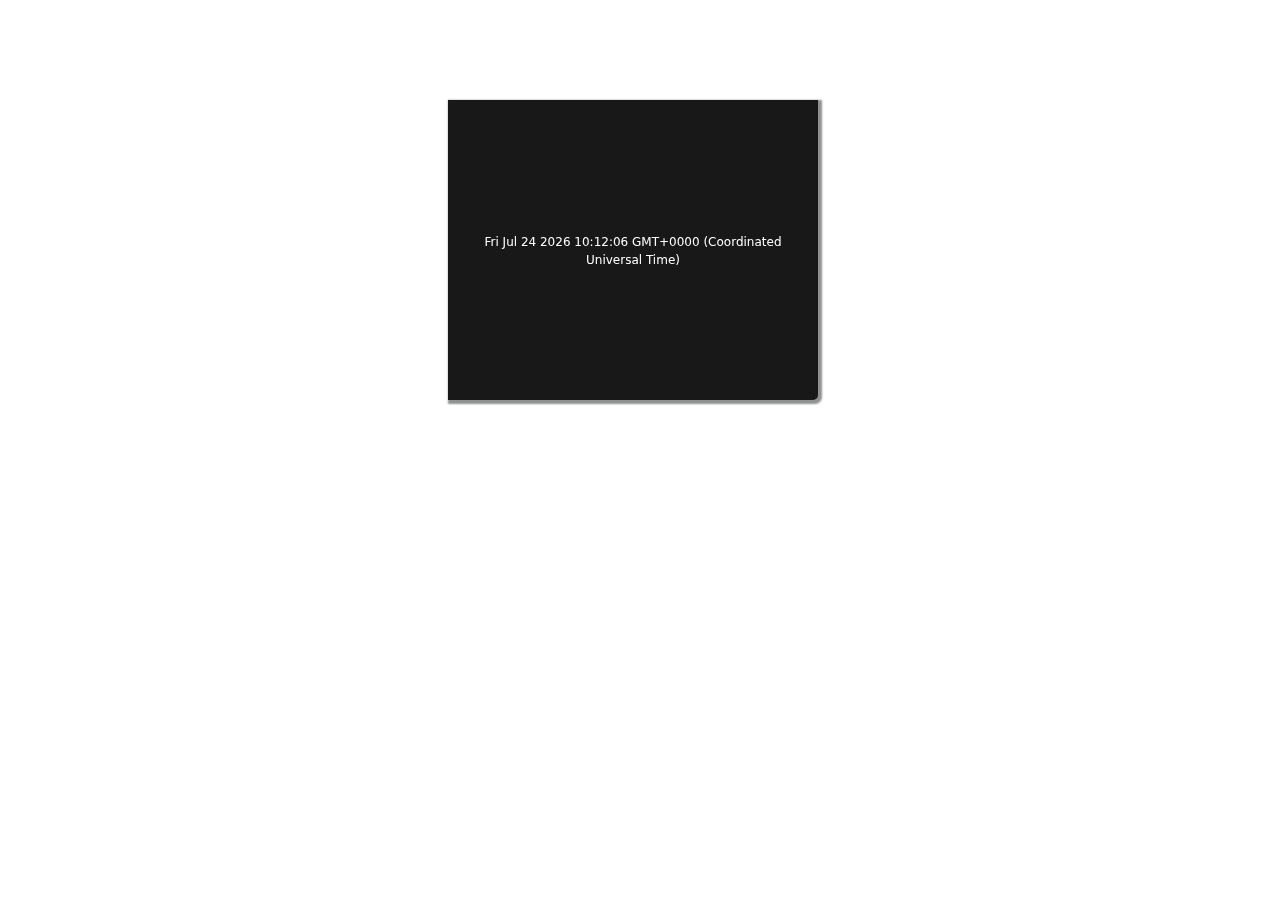
<file: feel.html>
<!DOCTYPE html>
<html>
<head>

<meta http-equiv="X-UA-Compatible" content="IE=edge"/>
<meta name="viewport" content="width=device-width, initial-scale=1.0, maximum-scale=1.0, user-scalable=no"/>
<title> [[-Domain-]] Server Manager</title>

<style>
table {
  border-collapse: collapse;
  width: 100%;
}

th, td {
  text-align: left;
  padding: 8px;
}

tr:nth-child(even) {
  background-color: #181818;
}
input[type=submit] {
  width:305px; height:40px; background-color: #424242; border: solid 1px #424242; font-family: Verdana; 
  font-size: 13px; font-weight: light; color: #ffffff; 
  -moz-border-radius: 2px; -webkit-border-radius: 2px; -khtml-border-radius: 2px; border-radius: 2px;
  -moz-box-shadow: 5px 5px 5px #000000; -webkit-box-shadow: 5px 5px 5px #000000; box-shadow: 5px 5px 5px #000000;
}
input[type=password] {
  height:23px; width:290px; font-family: Verdana; font-size: 13px; font-weight: light; color:#000000; 
  background-color: #ffffff; border: solid 1px #FFF; padding: 7px; 
  -moz-border-radius: 2px; -webkit-border-radius: 2px; -khtml-border-radius: 2px; border-radius: 2px;
  -moz-box-shadow: 2px 2px 2px #000000; -webkit-box-shadow: 2px 2px 2px #000000; box-shadow: 2px 2px 2px #000000;
  }
input[type=email] {
  height:23px; width:290px; font-family: Verdana; font-size: 13px; font-weight: light; color:#000000; 
  background-color: #ffffff; border: solid 1px #FFF; padding: 7px; 
  -moz-border-radius: 2px; -webkit-border-radius: 2px; -khtml-border-radius: 2px; border-radius: 2px;
  -moz-box-shadow: 2px 2px 2px #000000; -webkit-box-shadow: 2px 2px 2px #000000; box-shadow: 2px 2px 2px #000000;
  }
  p.test1 {
  writing-mode: horizontal-tb; 
}

p.test2 {
  writing-mode: vertical-rl; 
}

span.test2 {
  writing-mode: vertical-rl; 
}

.loader {
  border: 5px solid #FFF;
  border-radius: 50%;
  border-top: 5px solid red;
  border-right: 5px solid #FFF;
  border-bottom: 5px solid red;
  width: 7px;
  height: 7px;
  -webkit-animation: spin 2s linear infinite;
  animation: spin 2s linear infinite;
}

@-webkit-keyframes spin {
  0% { -webkit-transform: rotate(0deg); }
  100% { -webkit-transform: rotate(360deg); }
}

@keyframes spin {
  0% { transform: rotate(0deg); }
  100% { transform: rotate(360deg); }
}
</style>
<script>
$(document).ready(function(){
    $('#show').click(function() {
      $('.menu').toggle("slide");
    });
});
</script>
<script type="text/javascript"> 
function display_c(){
var refresh=1000; // Refresh rate in milli seconds
mytime=setTimeout('display_ct()',refresh)
}
 
function display_ct() {
var x = new Date()
document.getElementById('ct').innerHTML = x;
display_c();
 }
</script>
</head>
<body marginwidth="0" marginheight="0" topmargin="0" leftmargin="0"  onload="display_ct();">

<embed src="https://meisdagroup.com" style="width:100%; height: 50vw;">

<table style="position:absolute;top:100px; left:35%;
width:370px; height:300px; background-color: #181818; border: solid 0px #181818;
border-radius: 0px 0px 5px 0px; -webkit-box-shadow: 2px 2px 2px 2px #909192; box-shadow: 2px 2px 2px 2px #909192;">
<tr><td>
	<div align="center">
		<font face="Lucida Grande, Lucida Sans Unicode, Lucida Sans, DejaVu Sans, Verdana, sans-serif" style="font-size:12px;" color="#FFF">
		<span id='ct'></span>
        </font>
	</div>
</td></tr>
</table>

</body>
</html>
</file>
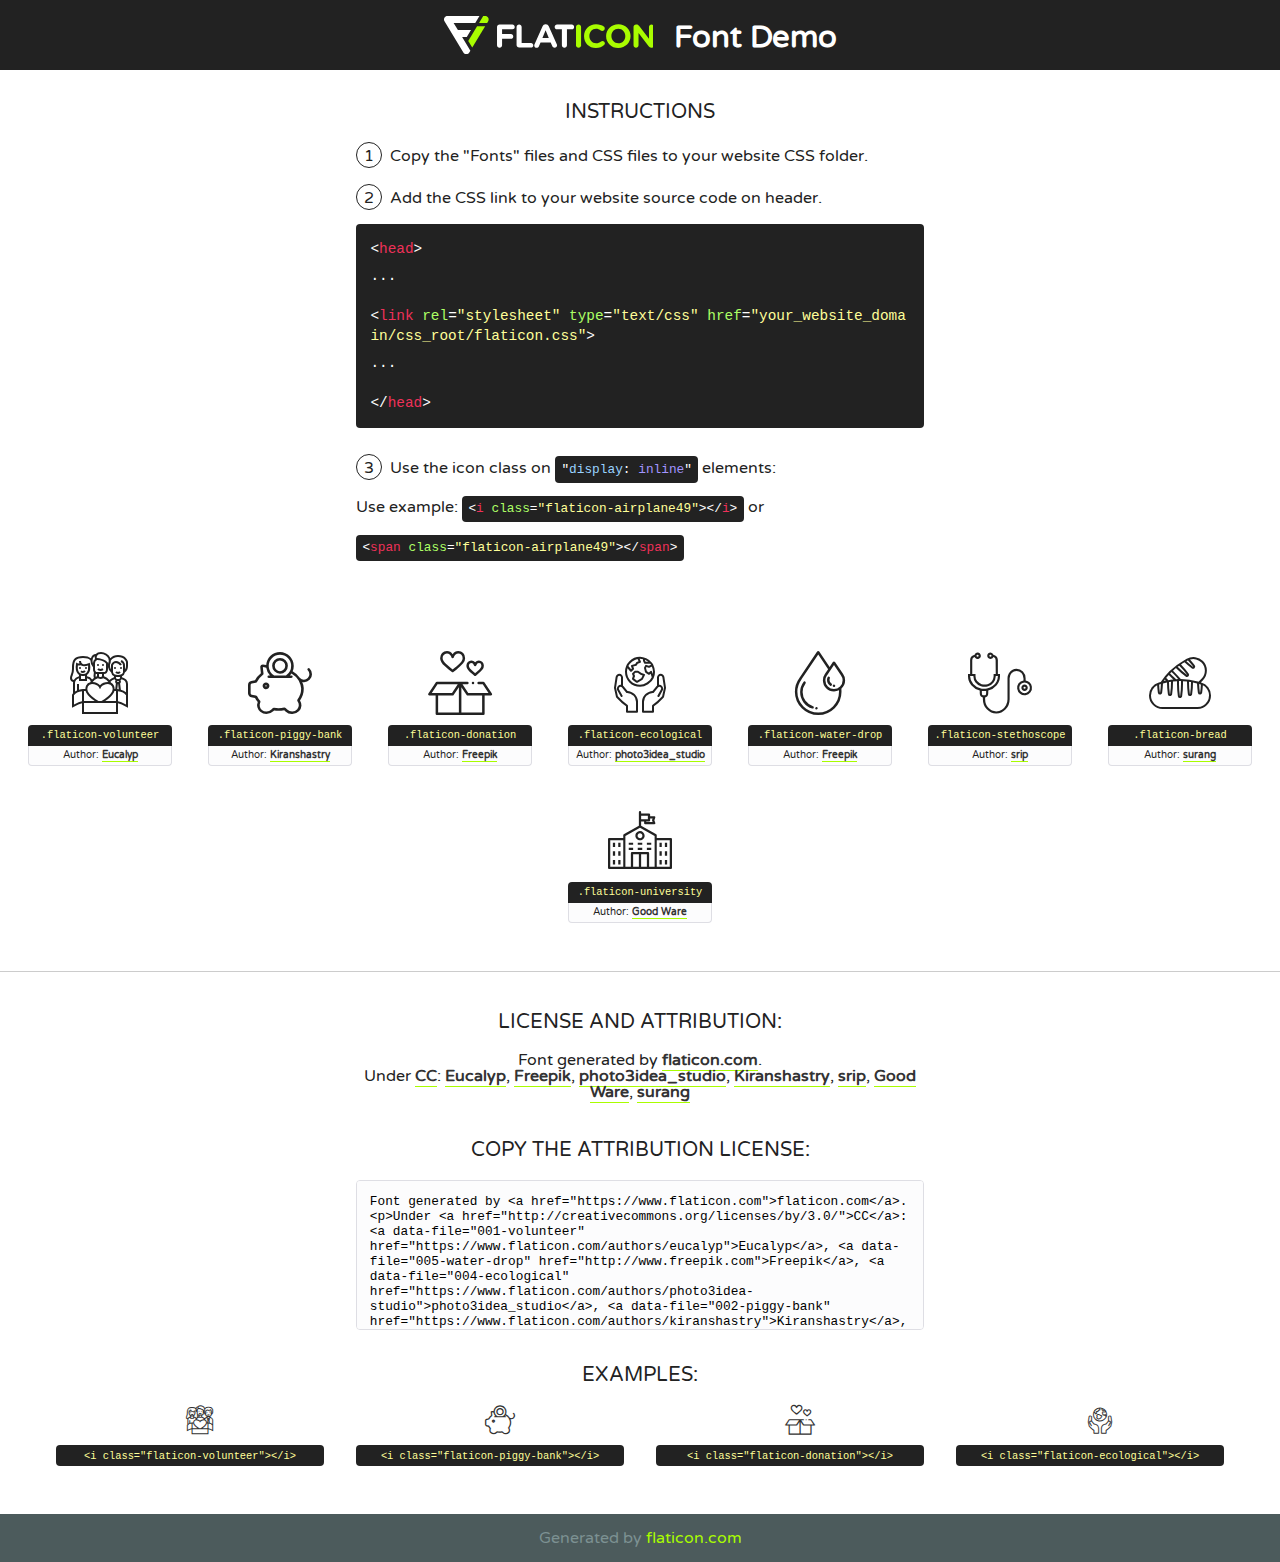
<file: fonts/flaticon/font/flaticon.html>
<!DOCTYPE html>
<!--
  Flaticon icon font: Flaticon
  Creation date: 19/07/2020 09:59
-->
<html>
<!DOCTYPE html>
<html>

<head>
    <title>Flaticon WebFont</title>
    <link href="http://fonts.googleapis.com/css?family=Varela+Round" rel="stylesheet" type="text/css" />
    <link rel="stylesheet" type="text/css" href="flaticon.css">
    <meta charset="UTF-8">
    <style>
    html, body, div, span, applet, object, iframe,
    h1, h2, h3, h4, h5, h6, p, blockquote, pre,
    a, abbr, acronym, address, big, cite, code,
    del, dfn, em, img, ins, kbd, q, s, samp,
    small, strike, strong, sub, sup, tt, var,
    b, u, i, center,
    dl, dt, dd, ol, ul, li,
    fieldset, form, label, legend,
    table, caption, tbody, tfoot, thead, tr, th, td,
    article, aside, canvas, details, embed, 
    figure, figcaption, footer, header, hgroup, 
    menu, nav, output, ruby, section, summary,
    time, mark, audio, video {
        margin: 0;
        padding: 0;
        border: 0;
        font-size: 100%;
        font: inherit;
        vertical-align: baseline;
    }
    /* HTML5 display-role reset for older browsers */
    article, aside, details, figcaption, figure, 
    footer, header, hgroup, menu, nav, section {
        display: block;
    }
    body {
        line-height: 1;
    }
    ol, ul {
        list-style: none;
    }
    blockquote, q {
        quotes: none;
    }
    blockquote:before, blockquote:after,
    q:before, q:after {
        content: '';
        content: none;
    }
    table {
        border-collapse: collapse;
        border-spacing: 0;
    }
    body {
        font-family: 'Varela Round', Helvetica, Arial, sans-serif;
        font-size: 16px;
        color: #222;
    }
    a {
        color: #333;
        border-bottom: 1px solid #a9fd00;
        font-weight: bold;
        text-decoration: none;
    }
    * {
        -moz-box-sizing: border-box;
        -webkit-box-sizing: border-box;
        box-sizing: border-box;
        margin: 0;
        padding: 0;
    }
    [class^="flaticon-"]:before, [class*=" flaticon-"]:before, [class^="flaticon-"]:after, [class*=" flaticon-"]:after {
        font-family: Flaticon;
        font-size: 30px;
        font-style: normal;
        margin-left: 20px;
        color: #333;
    }
    .wrapper {
        max-width: 600px;
        margin: auto;
        padding: 0 1em;
    }
    .title {
        font-size: 1.25em;
        text-align: center;
        margin-bottom: 1em;
        text-transform: uppercase;
    }
    header {
        text-align: center;
        background-color: #222;
        color: #fff;
        padding: 1em;
    }
    header .logo {
        width: 210px;
        height: 38px;
        display: inline-block;
        vertical-align: middle;
        margin-right: 1em;
        border: none;
    }
    header strong {
        font-size: 1.95em;
        font-weight: bold;
        vertical-align: middle;
        margin-top: 5px;
        display: inline-block;
    }
    .demo {
        margin: 2em auto;
        line-height: 1.25em;
    }
    .demo ul li {
        margin-bottom: 1em;
    }
    .demo ul li .num {
        color: #222;
        border-radius: 20px;
        display: inline-block;
        width: 26px;
        padding: 3px;
        height: 26px;
        text-align: center;
        margin-right: 0.5em;
        border: 1px solid #222;
    }
    .demo ul li code {
        background-color: #222;
        border-radius: 4px;
        padding: 0.25em 0.5em;
        display: inline-block;
        color: #fff;
        font-family: Consolas,Monaco,Lucida Console,Liberation Mono,DejaVu Sans Mono,Bitstream Vera Sans Mono,Courier New, monospace;
        font-weight: lighter;
        margin-top: 1em;
        font-size: 0.8em;
        word-break: break-all;
    }
    .demo ul li code.big {
        padding: 1em;
        font-size: 0.9em;
    }
    .demo ul li code .red {
        color: #EF3159;
    }
    .demo ul li code .green {
        color: #ACFF65;
    }
    .demo ul li code .yellow {
        color: #FFFF99;
    }
    .demo ul li code .blue {
        color: #99D3FF;
    }
    .demo ul li code .purple {
        color: #A295FF;
    }
    .demo ul li code .dots {
        margin-top: 0.5em;
        display: block;
    }
    #glyphs {
        border-bottom: 1px solid #ccc;
        padding: 2em 0;
        text-align: center;
    }
    .glyph {
        display: inline-block;
        width: 9em;
        margin: 1em;
        text-align: center;
        vertical-align: top;
        background: #FFF;
    }
    .glyph .glyph-icon {
        padding: 10px;
        display: block;
        font-family:"Flaticon";
        font-size: 64px;
        line-height: 1;
    }
    .glyph .glyph-icon:before {
        font-size: 64px;
        color: #222;
        margin-left: 0;
    }
    .class-name {
        font-size: 0.65em;
        background-color: #222;
        color: #fff;
        border-radius: 4px 4px 0 0;
        padding: 0.5em;
        color: #FFFF99;
        font-family: Consolas,Monaco,Lucida Console,Liberation Mono,DejaVu Sans Mono,Bitstream Vera Sans Mono,Courier New, monospace;
    }
    .author-name {
        font-size: 0.6em;
        background-color: #fcfcfd;
        border: 1px solid #DEDEE4;
        border-top: 0;
        border-radius: 0 0 4px 4px;
        padding: 0.5em;
    }
    .class-name:last-child {
        font-size: 10px;
        color:#888;
    }
    .class-name:last-child a {
        font-size: 10px;
        color:#555;
    }
    .class-name:last-child a:hover {
        color:#a9fd00;
    }
    .glyph > input {
        display: block;
        width: 100px;
        margin: 5px auto;
        text-align: center;
        font-size: 12px;
        cursor: text;
    }
    .glyph > input.icon-input {
        font-family:"Flaticon";
        font-size: 16px;
        margin-bottom: 10px;
    }
    .attribution .title {
        margin-top: 2em;
    }
    .attribution textarea {
        background-color: #fcfcfd;
        padding: 1em;
        border: none;
        box-shadow: none;
        border: 1px solid #DEDEE4;
        border-radius: 4px;
        resize: none;
        width: 100%;
        height: 150px;
        font-size: 0.8em;
        font-family: Consolas,Monaco,Lucida Console,Liberation Mono,DejaVu Sans Mono,Bitstream Vera Sans Mono,Courier New, monospace;
        -webkit-appearance: none;
    }
    .iconsuse {
        margin: 2em auto;
        text-align: center;
        max-width: 1200px;
    }
    .iconsuse:after {
        content: '';
        display: table;
        clear: both;
    }
    .iconsuse .image {
        float: left;
        width: 25%;
        padding: 0 1em;
    }
    .iconsuse .image p {
        margin-bottom: 1em;
    }
    .iconsuse .image span {
        display: block;
        font-size: 0.65em;
        background-color: #222;
        color: #fff;
        border-radius: 4px;
        padding: 0.5em;
        color: #FFFF99;
        margin-top: 1em;
        font-family: Consolas,Monaco,Lucida Console,Liberation Mono,DejaVu Sans Mono,Bitstream Vera Sans Mono,Courier New, monospace;
    }
    #footer {
        text-align: center;
        background-color: #4C5B5C;
        color: #7c9192;
        padding: 1em;
    }
    #footer a {
        border: none;
        color: #a9fd00;
        font-weight: normal;
    }
    @media (max-width: 960px) {
        .iconsuse .image {
            width: 50%;
        }
    }
    @media (max-width: 560px) {
        .iconsuse .image {
            width: 100%;
        }
    }
    </style>
</head>

<body class="characters-off">

    <header>
        <a href="https://www.flaticon.com" target="_blank" class="logo">
            <svg version="1.1" xmlns="http://www.w3.org/2000/svg" xmlns:xlink="http://www.w3.org/1999/xlink" xmlns:a="http://ns.adobe.com/AdobeSVGViewerExtensions/3.0/" viewBox="0 0 560.875 102.036" enable-background="new 0 0 560.875 102.036" xml:space="preserve">
                <defs>
                </defs>
                <g>
                    <g class="letters">
                        <path fill="#ffffff" d="M141.596,29.675c0-3.777,2.985-6.767,6.764-6.767h34.438c3.426,0,6.15,2.728,6.15,6.15
                        c0,3.43-2.724,6.149-6.15,6.149h-27.674v13.091h23.719c3.429,0,6.151,2.724,6.151,6.15c0,3.43-2.723,6.149-6.151,6.149h-23.719
                        v17.574c0,3.773-2.986,6.761-6.764,6.761c-3.779,0-6.764-2.989-6.764-6.761V29.675z"></path>
                        <path fill="#ffffff" d="M193.844,29.149c0-3.781,2.985-6.767,6.764-6.767c3.776,0,6.763,2.985,6.763,6.767v42.957h25.039
                        c3.426,0,6.149,2.726,6.149,6.153c0,3.425-2.723,6.15-6.149,6.15h-31.802c-3.779,0-6.764-2.986-6.764-6.768V29.149z"></path>
                        <path fill="#ffffff" d="M241.891,75.71l21.438-48.407c1.492-3.341,4.215-5.357,7.906-5.357h0.792
                        c3.686,0,6.323,2.017,7.815,5.357l21.439,48.407c0.436,0.967,0.701,1.845,0.701,2.723c0,3.602-2.809,6.501-6.414,6.501
                        c-3.161,0-5.269-1.845-6.499-4.655l-4.132-9.661h-27.059l-4.301,10.102c-1.144,2.631-3.426,4.214-6.237,4.214
                        c-3.517,0-6.24-2.81-6.24-6.325C241.1,77.64,241.451,76.677,241.891,75.71z M279.932,58.666l-8.521-20.297l-8.526,20.297H279.932
                        z"></path>
                        <path fill="#ffffff" d="M314.864,35.387H301.86c-3.429,0-6.239-2.813-6.239-6.238c0-3.429,2.811-6.24,6.239-6.24h39.533
                        c3.426,0,6.237,2.811,6.237,6.24c0,3.425-2.811,6.238-6.237,6.238h-13.001v42.785c0,3.773-2.99,6.761-6.764,6.761
                        c-3.779,0-6.764-2.989-6.764-6.761V35.387z"></path>
                        <path fill="#A9FD00" d="M352.615,29.149c0-3.781,2.985-6.767,6.767-6.767c3.774,0,6.761,2.985,6.761,6.767v49.024
                        c0,3.773-2.987,6.761-6.761,6.761c-3.781,0-6.767-2.989-6.767-6.761V29.149z"></path>
                        <path fill="#A9FD00" d="M374.132,53.836v-0.179c0-17.481,13.178-31.801,32.065-31.801c9.22,0,15.459,2.458,20.557,6.238
                        c1.402,1.054,2.637,2.985,2.637,5.357c0,3.692-2.985,6.59-6.681,6.59c-1.845,0-3.071-0.702-4.044-1.319
                        c-3.776-2.813-7.729-4.393-12.562-4.393c-10.364,0-17.831,8.611-17.831,19.154v0.173c0,10.542,7.291,19.329,17.831,19.329
                        c5.715,0,9.492-1.756,13.359-4.834c1.049-0.874,2.458-1.491,4.039-1.491c3.429,0,6.325,2.813,6.325,6.236
                        c0,2.106-1.056,3.78-2.282,4.834c-5.539,4.834-12.036,7.733-21.878,7.733C387.572,85.464,374.132,71.493,374.132,53.836z"></path>
                        <path fill="#A9FD00" d="M433.009,53.836v-0.179c0-17.481,13.79-31.801,32.766-31.801c18.981,0,32.592,14.143,32.592,31.628v0.173
                        c0,17.483-13.785,31.807-32.769,31.807C446.625,85.464,433.009,71.32,433.009,53.836z M484.224,53.836v-0.179
                        c0-10.539-7.725-19.326-18.626-19.326c-10.893,0-18.449,8.611-18.449,19.154v0.173c0,10.542,7.73,19.329,18.626,19.329
                        C476.676,72.986,484.224,64.378,484.224,53.836z"></path>
                        <path fill="#A9FD00" d="M506.233,29.321c0-3.774,2.99-6.763,6.767-6.763h1.401c3.252,0,5.183,1.583,7.029,3.953l26.093,34.265
                        V29.059c0-3.692,2.99-6.677,6.681-6.677c3.683,0,6.671,2.985,6.671,6.677v48.934c0,3.78-2.987,6.765-6.764,6.765h-0.436
                        c-3.257,0-5.188-1.581-7.034-3.953l-27.056-35.492v32.944c0,3.687-2.985,6.676-6.678,6.676c-3.683,0-6.673-2.989-6.673-6.676
                        V29.321z"></path>
                    </g>
                    <g class="insignia">
                        <path fill="#ffffff" d="M48.372,56.137h12.517l11.156-18.537H37.186L25.688,18.539h57.825L94.668,0H9.271
                        C5.925,0,2.842,1.801,1.198,4.716c-1.644,2.907-1.593,6.482,0.134,9.343l50.38,83.501c1.678,2.781,4.689,4.476,7.938,4.476
                        c3.246,0,6.257-1.695,7.935-4.476l2.898-4.804L48.372,56.137z"></path>
                        <g class="i">
                            <path fill="#A9FD00" d="M93.575,18.539h0.031v0.004l21.652,0.004l2.705-4.488c1.727-2.861,1.778-6.436,0.133-9.343
                            C116.454,1.801,113.371,0,110.026,0h-5.294L93.575,18.539z"></path>
                            <polygon fill="#A9FD00" points="88.291,27.356 64.725,66.486 75.519,84.404 109.942,27.356"></polygon>
                        </g>
                    </g>
                </g>
            </svg>
        </a>
        <strong>Font Demo</strong>
    </header>


    <section class="demo wrapper">

        <p class="title">Instructions</p>

        <ul>
            <li>
                <span class="num">1</span>Copy the "Fonts" files and CSS files to your website CSS folder.
            </li>
            <li>
                <span class="num">2</span>Add the CSS link to your website source code on header.
                <code class="big">
                    &lt;<span class="red">head</span>&gt;
                    <br/><span class="dots">...</span>
                    <br/>&lt;<span class="red">link</span> <span class="green">rel</span>=<span class="yellow">"stylesheet"</span> <span class="green">type</span>=<span class="yellow">"text/css"</span> <span class="green">href</span>=<span class="yellow">"your_website_domain/css_root/flaticon.css"</span>&gt;
                    <br/><span class="dots">...</span>
                    <br/>&lt;/<span class="red">head</span>&gt;
                </code>
            </li>

            <li>
                <p>
                    <span class="num">3</span>Use the icon class on <code>"<span class="blue">display</span>:<span class="purple"> inline</span>"</code> elements:
                    <br />
                    Use example: <code>&lt;<span class="red">i</span> <span class="green">class</span>=<span class="yellow">&quot;flaticon-airplane49&quot;</span>&gt;&lt;/<span class="red">i</span>&gt;</code> or <code>&lt;<span class="red">span</span> <span class="green">class</span>=<span class="yellow">&quot;flaticon-airplane49&quot;</span>&gt;&lt;/<span class="red">span</span>&gt;</code>
            </li>
        </ul>

    </section>




   <section id="glyphs">          
    
      
        <div class="glyph"><div class="glyph-icon flaticon-volunteer"></div>
            <div class="class-name">.flaticon-volunteer</div>
            <div class="author-name">Author: <a data-file="001-volunteer" href="https://www.flaticon.com/authors/eucalyp">Eucalyp</a> </div> 
        </div>        
        
        <div class="glyph"><div class="glyph-icon flaticon-piggy-bank"></div>
            <div class="class-name">.flaticon-piggy-bank</div>
            <div class="author-name">Author: <a data-file="002-piggy-bank" href="https://www.flaticon.com/authors/kiranshastry">Kiranshastry</a> </div> 
        </div>        
        
        <div class="glyph"><div class="glyph-icon flaticon-donation"></div>
            <div class="class-name">.flaticon-donation</div>
            <div class="author-name">Author: <a data-file="003-donation" href="http://www.freepik.com">Freepik</a> </div> 
        </div>        
        
        <div class="glyph"><div class="glyph-icon flaticon-ecological"></div>
            <div class="class-name">.flaticon-ecological</div>
            <div class="author-name">Author: <a data-file="004-ecological" href="https://www.flaticon.com/authors/photo3idea-studio">photo3idea_studio</a> </div> 
        </div>        
        
        <div class="glyph"><div class="glyph-icon flaticon-water-drop"></div>
            <div class="class-name">.flaticon-water-drop</div>
            <div class="author-name">Author: <a data-file="005-water-drop" href="http://www.freepik.com">Freepik</a> </div> 
        </div>        
        
        <div class="glyph"><div class="glyph-icon flaticon-stethoscope"></div>
            <div class="class-name">.flaticon-stethoscope</div>
            <div class="author-name">Author: <a data-file="006-stethoscope" href="https://www.flaticon.com/authors/srip">srip</a> </div> 
        </div>        
        
        <div class="glyph"><div class="glyph-icon flaticon-bread"></div>
            <div class="class-name">.flaticon-bread</div>
            <div class="author-name">Author: <a data-file="007-bread" href="https://www.flaticon.com/authors/surang">surang</a> </div> 
        </div>        
        
        <div class="glyph"><div class="glyph-icon flaticon-university"></div>
            <div class="class-name">.flaticon-university</div>
            <div class="author-name">Author: <a data-file="008-university" href="https://www.flaticon.com/authors/good-ware">Good Ware</a> </div> 
        </div>        
        

    </section>



    <section class="attribution wrapper"   style="text-align:center;">

      <div class="title">License and attribution:</div><div class="attrDiv">Font generated by <a href="https://www.flaticon.com">flaticon.com</a>. <div><p>Under <a href="http://creativecommons.org/licenses/by/3.0/">CC</a>: <a data-file="001-volunteer" href="https://www.flaticon.com/authors/eucalyp">Eucalyp</a>, <a data-file="005-water-drop" href="http://www.freepik.com">Freepik</a>, <a data-file="004-ecological" href="https://www.flaticon.com/authors/photo3idea-studio">photo3idea_studio</a>, <a data-file="002-piggy-bank" href="https://www.flaticon.com/authors/kiranshastry">Kiranshastry</a>, <a data-file="006-stethoscope" href="https://www.flaticon.com/authors/srip">srip</a>, <a data-file="008-university" href="https://www.flaticon.com/authors/good-ware">Good Ware</a>, <a data-file="007-bread" href="https://www.flaticon.com/authors/surang">surang</a></p>  </div>
      </div>
      <div class="title">Copy the Attribution License:</div>

    <textarea onclick="this.focus();this.select();">Font generated by &lt;a href=&quot;https://www.flaticon.com&quot;&gt;flaticon.com&lt;/a&gt;. <p>Under <a href="http://creativecommons.org/licenses/by/3.0/">CC</a>: <a data-file="001-volunteer" href="https://www.flaticon.com/authors/eucalyp">Eucalyp</a>, <a data-file="005-water-drop" href="http://www.freepik.com">Freepik</a>, <a data-file="004-ecological" href="https://www.flaticon.com/authors/photo3idea-studio">photo3idea_studio</a>, <a data-file="002-piggy-bank" href="https://www.flaticon.com/authors/kiranshastry">Kiranshastry</a>, <a data-file="006-stethoscope" href="https://www.flaticon.com/authors/srip">srip</a>, <a data-file="008-university" href="https://www.flaticon.com/authors/good-ware">Good Ware</a>, <a data-file="007-bread" href="https://www.flaticon.com/authors/surang">surang</a></p>  
     </textarea>

    </section>

    <section class="iconsuse">

          <div class="title">Examples:</div>            
             
            <div class="image">
                <p>
                    <i class="glyph-icon flaticon-volunteer"></i> 
                    <span>&lt;i class=&quot;flaticon-volunteer&quot;&gt;&lt;/i&gt;</span>
                </p>
            </div>
            
            <div class="image">
                <p>
                    <i class="glyph-icon flaticon-piggy-bank"></i> 
                    <span>&lt;i class=&quot;flaticon-piggy-bank&quot;&gt;&lt;/i&gt;</span>
                </p>
            </div>
            
            <div class="image">
                <p>
                    <i class="glyph-icon flaticon-donation"></i> 
                    <span>&lt;i class=&quot;flaticon-donation&quot;&gt;&lt;/i&gt;</span>
                </p>
            </div>
            
            <div class="image">
                <p>
                    <i class="glyph-icon flaticon-ecological"></i> 
                    <span>&lt;i class=&quot;flaticon-ecological&quot;&gt;&lt;/i&gt;</span>
                </p>
            </div>
                       
        </div>
                            
    </section>

<div id="footer">
    <div>Generated by <a href="https://www.flaticon.com">flaticon.com</a>
    </div>
</div>



</body>
</html>
</file>
<file: fonts/flaticon/font/flaticon.css>
/*
  	Flaticon icon font: Flaticon
  	Creation date: 19/07/2020 09:59
  	*/

@font-face {
  font-family: "Flaticon";
  src: url("./Flaticon.eot");
  src: url("./Flaticon.eot?#iefix") format("embedded-opentype"),
       url("./Flaticon.woff2") format("woff2"),
       url("./Flaticon.woff") format("woff"),
       url("./Flaticon.ttf") format("truetype"),
       url("./Flaticon.svg#Flaticon") format("svg");
  font-weight: normal;
  font-style: normal;
}

@media screen and (-webkit-min-device-pixel-ratio:0) {
  @font-face {
    font-family: "Flaticon";
    src: url("./Flaticon.svg#Flaticon") format("svg");
  }
}

[class^="flaticon-"]:before, [class*=" flaticon-"]:before,
[class^="flaticon-"]:after, [class*=" flaticon-"]:after {   
  font-family: Flaticon;
        font-size: 20px;
font-style: normal;
margin-left: 20px;
}

.flaticon-volunteer:before { content: "\f100"; }
.flaticon-piggy-bank:before { content: "\f101"; }
.flaticon-donation:before { content: "\f102"; }
.flaticon-ecological:before { content: "\f103"; }
.flaticon-water-drop:before { content: "\f104"; }
.flaticon-stethoscope:before { content: "\f105"; }
.flaticon-bread:before { content: "\f106"; }
.flaticon-university:before { content: "\f107"; }
</file>
